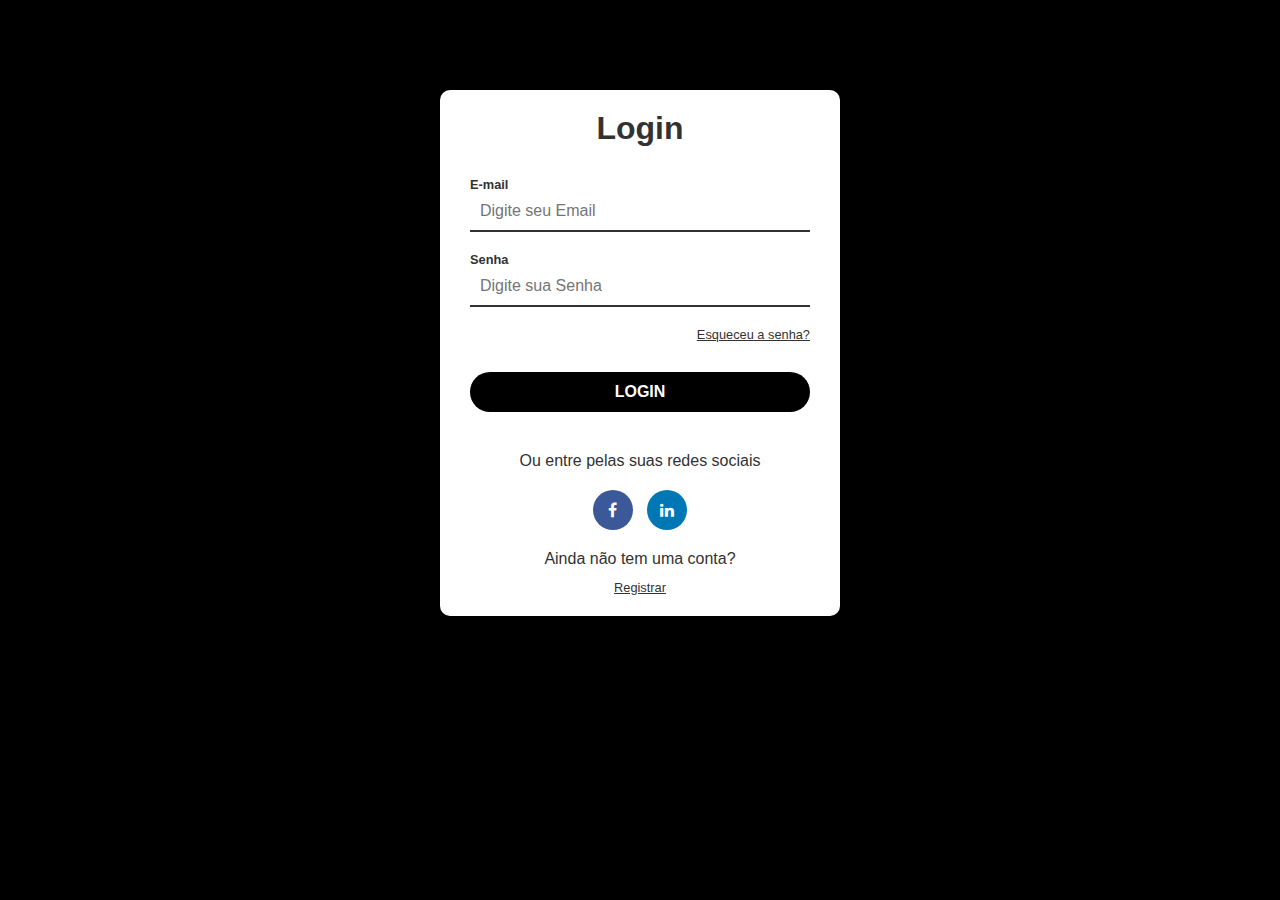
<file: index.html>
<!DOCTYPE html>
<html lang="en">
<head>
    <meta charset="UTF-8">
    <meta http-equiv="X-UA-Compatible" content="IE=edge">
    <meta name="viewport" content="width=device-width, initial-scale=1.0">
    <link rel="stylesheet" href="styles.css">
    <title>Login</title>
    <link rel="stylesheet" href="https://stackpath.bootstrapcdn.com/font-awesome/4.7.0/css/font-awesome.min.css">
</head>
<body>
    <div id="login-container">
        <h1>Login</h1>
        <form action="">
            <label for="email">E-mail</label>
            <input type="email" name="email" id="email" placeholder="Digite seu Email" autocomplete="off">

            <label for="password">Senha</label>
            <input type="password" name="password" id="password" placeholder="Digite sua Senha" autocomplete="off">
            <a href="#" id="forgot-pass">Esqueceu a senha?</a>

            <input type="submit" value="Login">
        </form>   
        <div id="social-container">
            <p>Ou entre pelas suas redes sociais</p>
            <i class="fa fa-facebook-f"></i>
            <i class="fa fa-linkedin"></i>
        </div>
        <div id="register-container">
            <p>Ainda não tem uma conta?</p>
            <a href="./validacao/index.html">Registrar</a>
        </div>
     </div>
</body>
</html>
</file>
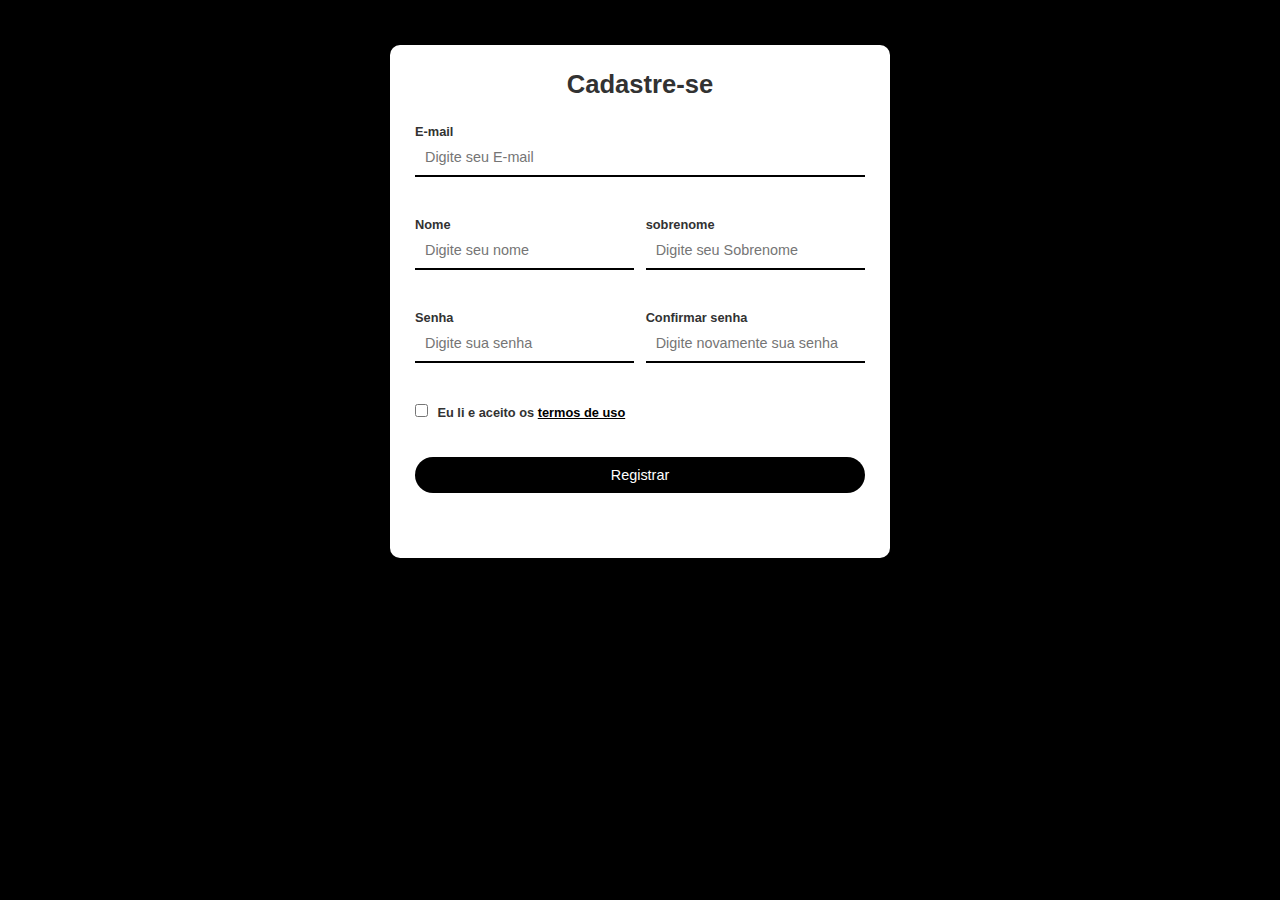
<file: validacao/index.html>
<!DOCTYPE html>
<html lang="en">
<head>
    <meta charset="UTF-8">
    <meta http-equiv="X-UA-Compatible" content="IE=edge">
    <meta name="viewport" content="width=device-width, initial-scale=1.0">
    <title>Cadastro</title>
    <link rel="stylesheet" href="styles.css">
    
</head>
<body>
    <div id="main-container">
        <h1>Cadastre-se</h1>
        <form action="" method="" id="register-form">
           <div class="full-box">
                <label for="email">E-mail</label>
                <input type="email" name="email" id="email" placeholder="Digite seu E-mail" data-min-length="5" data-required data-email-validate>
           </div>
           <div class="half-box spacing">
                <label for="name">Nome</label>
                <input type="text" name="name" id="name" placeholder="Digite seu nome" data-max-length="16" data-required data-only-letters>
            </div>
            <div class="half-box">
                <label for="lastname">sobrenome</label>
                <input type="text" name="lastname" id="lastname" placeholder="Digite seu Sobrenome" data-required>
            </div>
            <div class="half-box spacing">
                 <label for="password">Senha</label>
                <input type="password" name="password" id="password" placeholder="Digite sua senha" data-required data-password-validate>
            </div>
            <div class="half-box">
                <label for="passconfirmation">Confirmar senha</label>
                <input type="password" name="passconfirmation" id="passconfirmation" placeholder="Digite novamente sua senha" data-required data-equal="password">
           </div>
           <div class="full-box">
            <input type="checkbox" name="agreement" id="agreement" data-required>
            <label for="agreement" id="agreement-label">Eu li e aceito os <a href="#">termos de uso</a></label>
           </div>

           <div class="full-box">
            <input type="submit"  id="btn-submit" value="Registrar">
           </div>
        </form>
    </div>
    <p class="error-validation template"></p>
    <script src="scripts.js"></script>
</body>
</html>
</file>
<file: styles.css>
*{
    margin: 0;
    padding: 0;
    box-sizing: border-box;
    font-family: Helvetica;
    color: #323232;
    border: none;
}

body{
    background-color: black;
}

textarea:focus, input:focus{
    outline: none;
}

a{
    font-size: .8rem;
}

a:hover{
    color: gold;
}

#login-container{
    background-color: #fff;
    width: 400px;
    margin-left: auto;
    margin-right: auto;
    padding: 20px 30px;
    margin-top: 10vh;
    border-radius: 10px;
    text-align: center;
}

form{
    margin-top: 30px;
    margin-bottom: 40px;
}

label, input{
    display: block;
    width: 100%;
    text-align: left;
}

label{
    font-weight: bold;
    font-size: .8rem;
}

input{
    border-bottom: 2px solid #323232;
    padding: 10px;
    font-size: 1rem;
    margin-bottom: 20px;
    transition: 0.5s;
}

input:hover{
    border-bottom: 2px solid gold;
    transform: scale(1.05)
}
input:focus{
    border-bottom: 2px solid gold;
    transform: scale(1.05)
}

#forgot-pass{
    text-align: right;
    display: block;
}

input[type="submit"]{
    text-align: center;
    text-transform: uppercase;
    font-weight: bold;
    border: none;
    height: 40px;
    border-radius: 20px;
    transition: 0.5s;
    cursor: pointer;
    margin-top: 30px;
    background-color: black;
    color: white;
}

input[type="submit"]:hover{
    background-color: gold;
    color: black;
}

#social-container, #social-container p{
    margin-bottom: 20px;
}

#social-container i{
    height: 40px;
    width: 40px;

    color: white;
    border-radius: 50%;
    line-height: 40px;
    cursor:pointer;
    transition: 0.5s;
    margin: 0 5px;
}


#social-container i:hover{
    background-color: gold;
    color: black;
}

.fa-facebook-f{
    background-color: #3b5998;
}

.fa-linkedin{
    background-color: #0077B5;
}

#register-container p{
    margin-bottom: 10px;
}
</file>
<file: validacao/styles.css>
*{
    margin: 0;
    padding: 0;
    box-sizing: border-box;
    font-family: Helvetica, sans-serif;
    color: #323232;
    border: none;

}

input, label{
    display: block;
    width: 100%;
    outline: none;
}

input:focus, label:focus{
    outline: none;
}

a {
    color: black;
}

a:hover{
    color: gold;
}

body{
    padding-top: 5vh;
    background-color: black;
}


#main-container{
    width: 500px;
    margin-left: auto;
    margin-right: auto;
    background-color: white;
    border-radius: 10px;
    padding: 25px;
}

#main-container h1{
    text-align: center;
    margin-bottom: 25px;
    font-size: 1.6rem;
}

form{
    display: flex;
    flex-wrap: wrap;
    justify-content: space-between;
}

.full-box{
    flex: 1 1 100%;
    position: relative;
}

.half-box{
    flex: 1 1 45%;
    position: relative;
}

.spacing{
    margin-right: 2.5%;
}

label{
    font-weight: bold;
    font-size: .8rem;
}

input{
    border-bottom: 2px solid black;
    transition: 0.5s;
    padding: 10px;
    font-size: .9rem;
    margin-bottom: 40px;
}

input:hover{
    border-bottom: 2px solid gold;
    transform: scale(1.05);
}

input:focus{
    border-bottom: 2px solid gold;
    transform: scale(1.05);
}

input[type="submit"]{
    background-color: black;
    border-radius:  20px;
    border: none;
    color: white;
    cursor: pointer;
    transition: 0.5s;
}

input[type="submit"]:hover{
    background-color: gold;
    color: black;
}

#agreement{
    margin-right: 5px;
    cursor: pointer;
}

#agreement, #agreement-label{
    display:inline-block;
    width: auto;
}

/* Erros  */

.error-validation{
    color: #FF1A1A;
    position: absolute;
    top:  57px;
    font-size: .8rem;
}

.template{
    display: none;
}
</file>
